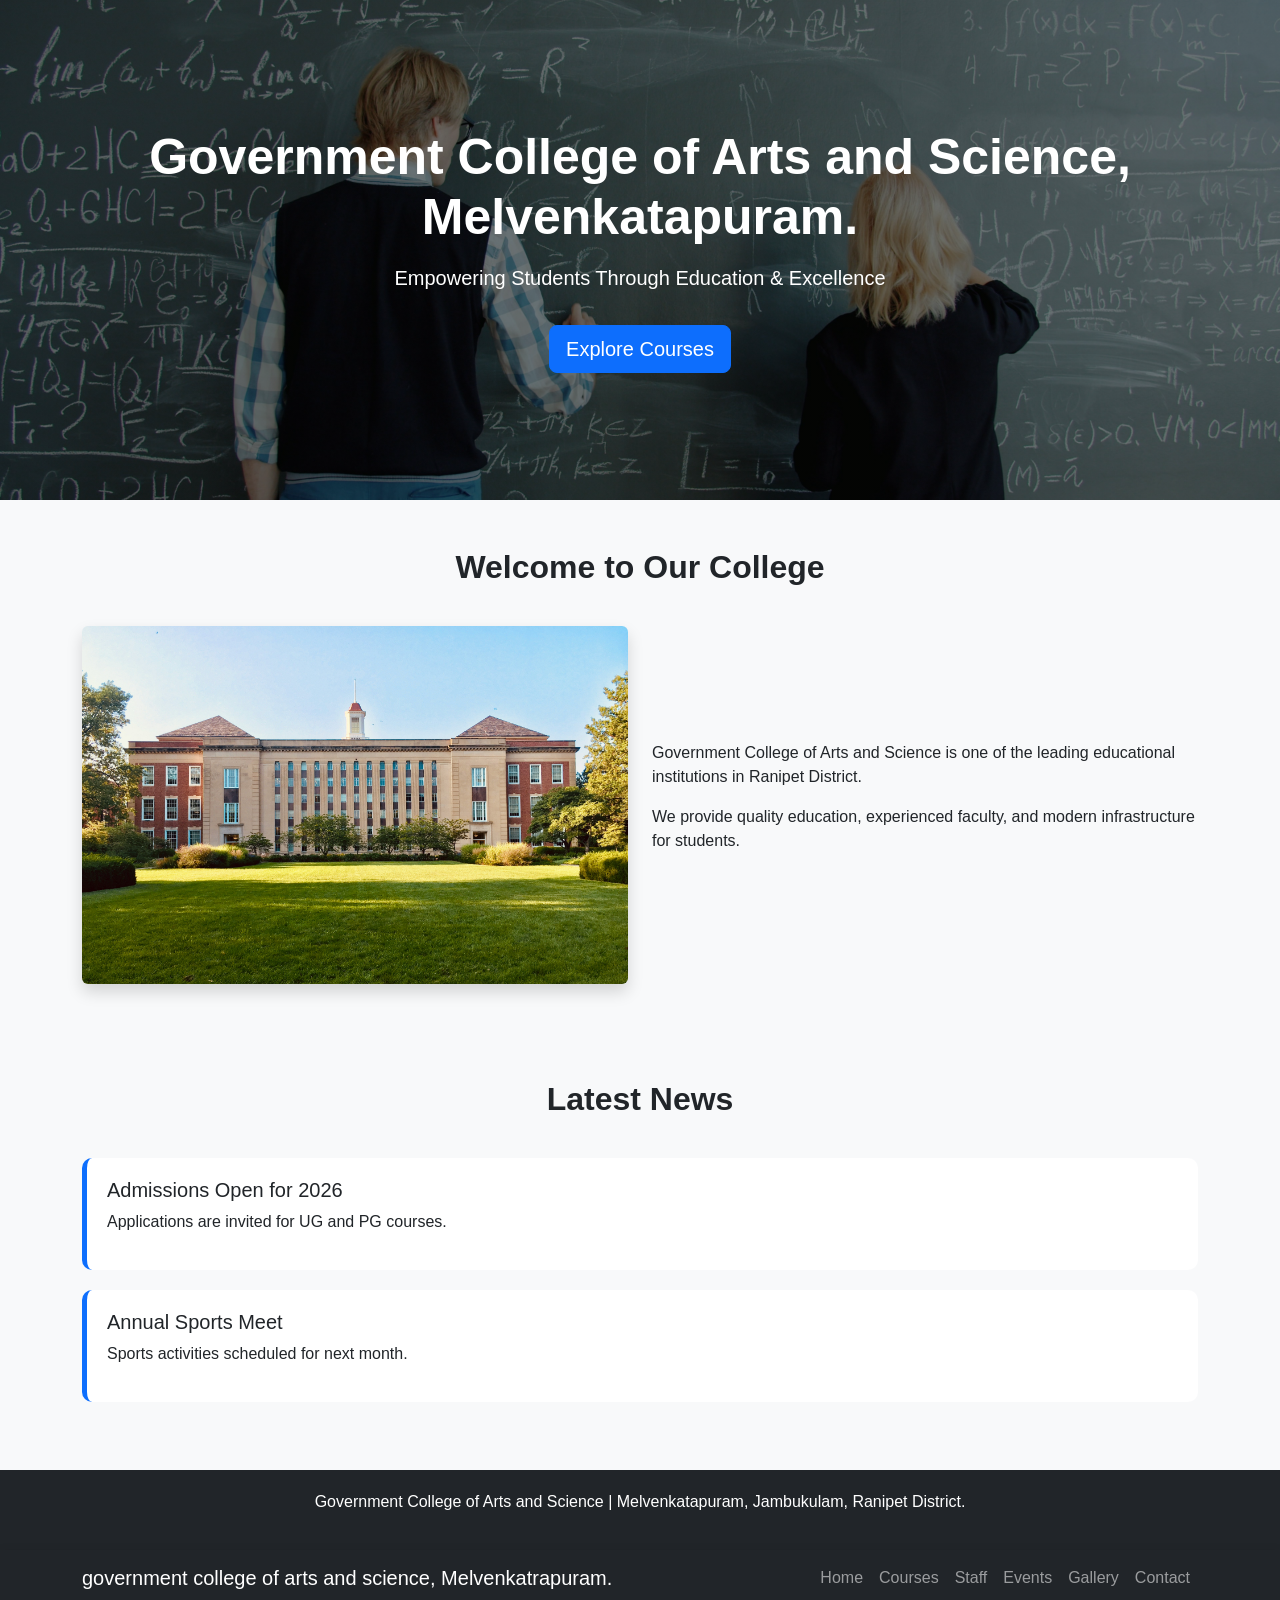
<file: index.html>
<!DOCTYPE html>
<html lang="en">

<head>
    <meta charset="UTF-8">
    <meta name="viewport" content="width=device-width, initial-scale=1.0">

    <title>Government College of Arts and Science</title>

    <link href="https://cdn.jsdelivr.net/npm/bootstrap@5.3.2/dist/css/bootstrap.min.css" rel="stylesheet">

    <link rel="stylesheet" href="css/style.css">
</head>
<section class="hero">

    <div class="hero-content">

        <h1 class="display-3 fw-bold">
            Government College of Arts and Science, Melvenkatapuram.
        </h1>

        <p class="lead mt-3">
            Empowering Students Through Education & Excellence
        </p>

        <a href="courses.html" class="btn btn-primary btn-lg mt-3">
            Explore Courses
        </a>

    </div>

</section>
<body>
<section class="container py-5">

    <h2 class="section-title">
        Welcome to Our College
    </h2>

    <div class="row align-items-center">

        <div class="col-md-6">

            <img src="images/college-building.jpg"
                 class="img-fluid rounded shadow">

        </div>

        <div class="col-md-6">

            <p>
                Government College of Arts and Science is one of the leading educational institutions in Ranipet District.
            </p>

            <p>
                We provide quality education, experienced faculty, and modern infrastructure for students.
            </p>

        </div>

    </div>

</section>

<section class="bg-light py-5">

    <div class="container">

        <h2 class="section-title">
            Latest News
        </h2>

        <div class="news-box">

            <h5>
                Admissions Open for 2026
            </h5>

            <p>
                Applications are invited for UG and PG courses.
            </p>

        </div>

        <div class="news-box">

            <h5>
                Annual Sports Meet
            </h5>

            <p>
                Sports activities scheduled for next month.
            </p>

        </div>

    </div>

</section>

<footer>

    <p>
        Government College of Arts and Science |
        Melvenkatapuram, Jambukulam, Ranipet District.
    </p>

</footer>

<script src="https://cdn.jsdelivr.net/npm/bootstrap@5.3.2/dist/js/bootstrap.bundle.min.js"></script>

</body>
</html>
<nav class="navbar navbar-expand-lg navbar-dark bg-dark sticky-top">
    <div class="container">

        <a class="navbar-brand" href="#">
            government college of arts and science, Melvenkatrapuram.
        </a>

        <button class="navbar-toggler" type="button" data-bs-toggle="collapse" data-bs-target="#navbarNav">
            <span class="navbar-toggler-icon"></span>
        </button>

        <div class="collapse navbar-collapse" id="navbarNav">
            <ul class="navbar-nav ms-auto">

                <li class="nav-item">
                    <a class="nav-link" href="index.html">Home</a>
                </li>

                <li class="nav-item">
                    <a class="nav-link" href="courses.html">Courses</a>
                </li>

                <li class="nav-item">
                    <a class="nav-link" href="staff.html">Staff</a>
                </li>

                <li class="nav-item">
                    <a class="nav-link" href="events.html">Events</a>
                </li>

                <li class="nav-item">
                    <a class="nav-link" href="gallery.html">Gallery</a>
                </li>

                <li class="nav-item">
                    <a class="nav-link" href="contact.html">Contact</a>
                </li>

            </ul>
        </div>

    </div>
</nav>
</file>
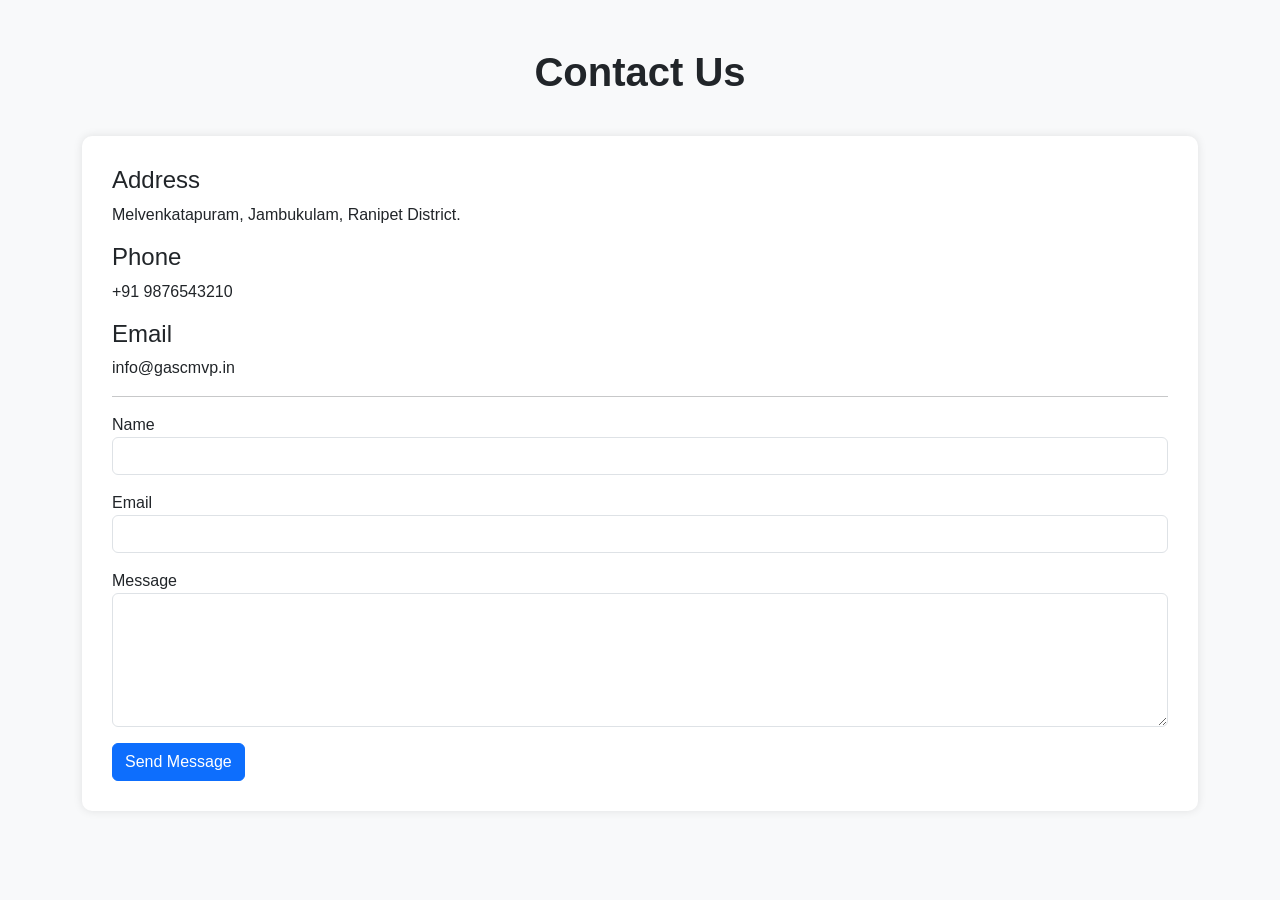
<file: contact.html>
<!DOCTYPE html>
<html lang="en">
<head>
    <meta charset="UTF-8">
    <meta name="viewport" content="width=device-width, initial-scale=1.0">
    <title>Contact</title>

    <link href="https://cdn.jsdelivr.net/npm/bootstrap@5.3.2/dist/css/bootstrap.min.css" rel="stylesheet">
    <link rel="stylesheet" href="css/style.css">
</head>
<body>

<div class="container py-5">
    <h1 class="section-title">Contact Us</h1>

    <div class="contact-box">

        <h4>Address</h4>
        <p>Melvenkatapuram, Jambukulam, Ranipet District.</p>

        <h4>Phone</h4>
        <p>+91 9876543210</p>

        <h4>Email</h4>
        <p>info@gascmvp.in</p>

        <hr>

        <form>
            <div class="mb-3">
                <label>Name</label>
                <input type="text" class="form-control">
            </div>

            <div class="mb-3">
                <label>Email</label>
                <input type="email" class="form-control">
            </div>

            <div class="mb-3">
                <label>Message</label>
                <textarea class="form-control" rows="5"></textarea>
            </div>

            <button class="btn btn-primary">Send Message</button>
        </form>

    </div>
</div>

</body>
</html>
</file>
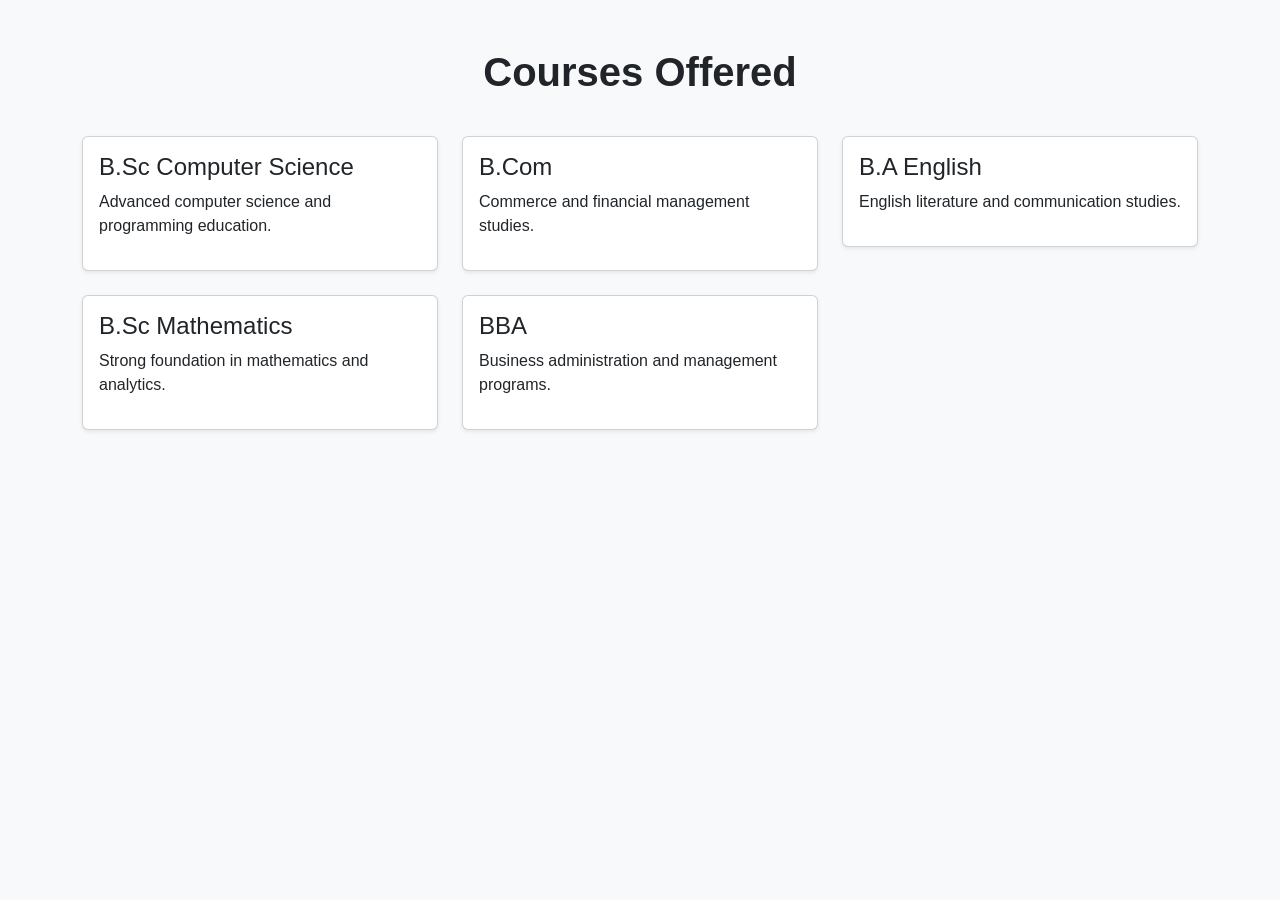
<file: courses.html>
<!DOCTYPE html>
<html lang="en">
<head>
    <meta charset="UTF-8">
    <meta name="viewport" content="width=device-width, initial-scale=1.0">
    <title>Courses</title>

    <link href="https://cdn.jsdelivr.net/npm/bootstrap@5.3.2/dist/css/bootstrap.min.css" rel="stylesheet">
    <link rel="stylesheet" href="css/style.css">
</head>
<body>

<div class="container py-5">
    <h1 class="section-title">Courses Offered</h1>

    <div class="row g-4">

        <div class="col-md-4">
            <div class="card p-3 shadow-sm">
                <h4>B.Sc Computer Science</h4>
                <p>Advanced computer science and programming education.</p>
            </div>
        </div>

        <div class="col-md-4">
            <div class="card p-3 shadow-sm">
                <h4>B.Com</h4>
                <p>Commerce and financial management studies.</p>
            </div>
        </div>

        <div class="col-md-4">
            <div class="card p-3 shadow-sm">
                <h4>B.A English</h4>
                <p>English literature and communication studies.</p>
            </div>
        </div>

        <div class="col-md-4">
            <div class="card p-3 shadow-sm">
                <h4>B.Sc Mathematics</h4>
                <p>Strong foundation in mathematics and analytics.</p>
            </div>
        </div>

        <div class="col-md-4">
            <div class="card p-3 shadow-sm">
                <h4>BBA</h4>
                <p>Business administration and management programs.</p>
            </div>
        </div>

    </div>
</div>

</body>
</html>
</file>
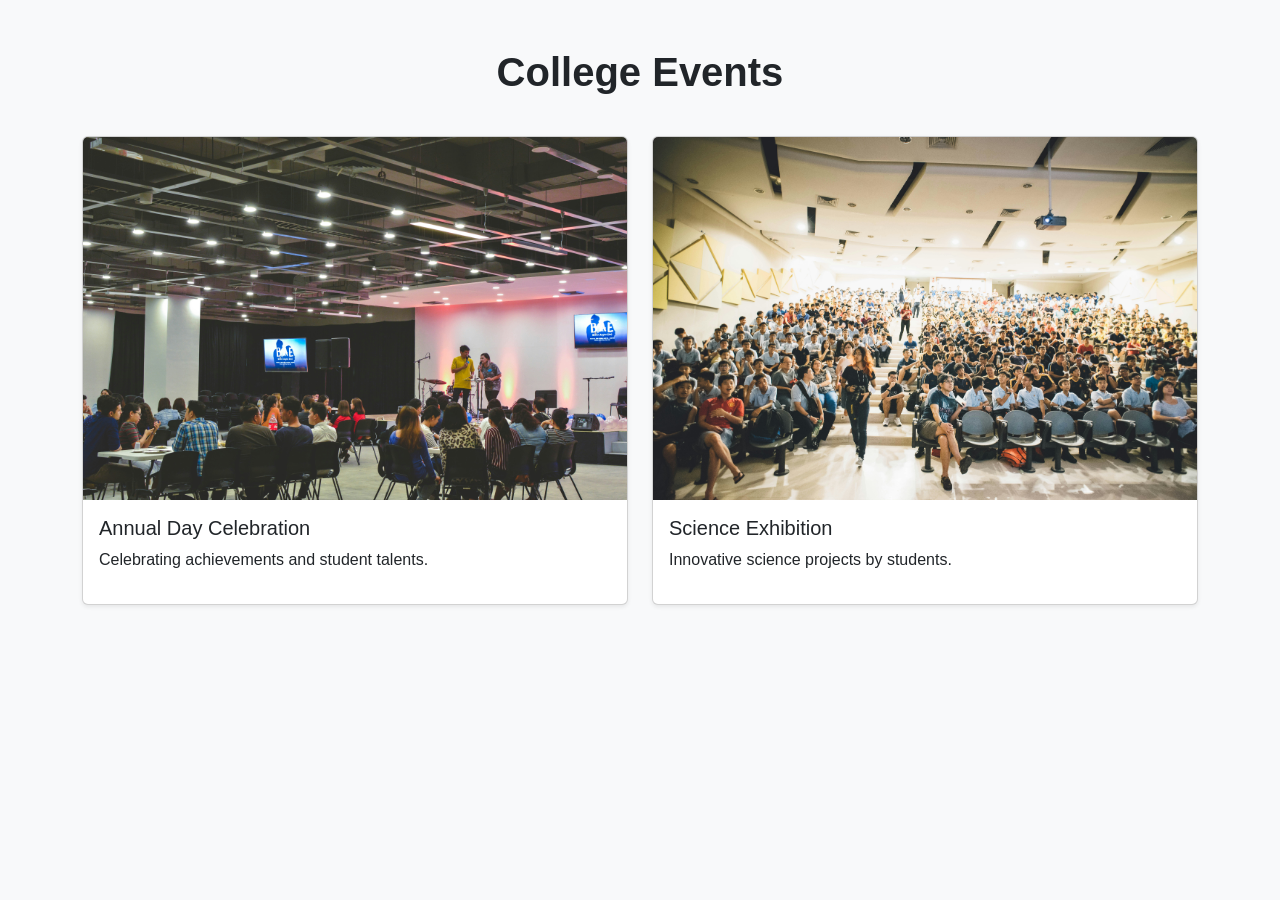
<file: events.html>
<!DOCTYPE html>
<html lang="en">
<head>
    <meta charset="UTF-8">
    <meta name="viewport" content="width=device-width, initial-scale=1.0">
    <title>Events</title>

    <link href="https://cdn.jsdelivr.net/npm/bootstrap@5.3.2/dist/css/bootstrap.min.css" rel="stylesheet">
    <link rel="stylesheet" href="css/style.css">
</head>
<body>

<div class="container py-5">
    <h1 class="section-title">College Events</h1>

    <div class="row g-4">

        <div class="col-md-6">
            <div class="card shadow-sm">
                <img src="images/event1.jpg" class="card-img-top">

                <div class="card-body">
                    <h5>Annual Day Celebration</h5>
                    <p>Celebrating achievements and student talents.</p>
                </div>
            </div>
        </div>

        <div class="col-md-6">
            <div class="card shadow-sm">
                <img src="images/event2.jpg" class="card-img-top">

                <div class="card-body">
                    <h5>Science Exhibition</h5>
                    <p>Innovative science projects by students.</p>
                </div>
            </div>
        </div>

    </div>
</div>

</body>
</html>
</file>
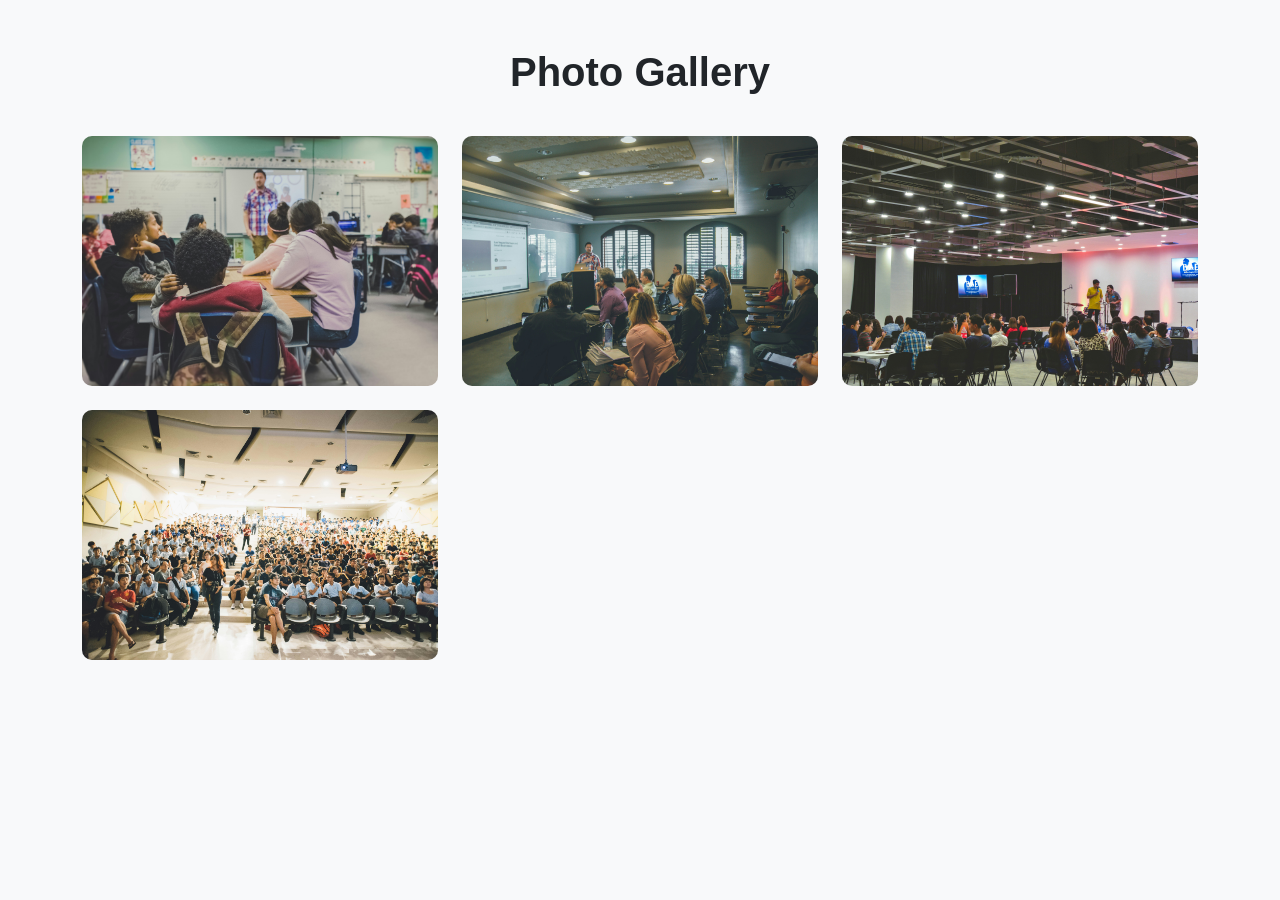
<file: gallery.html>
<!DOCTYPE html>
<html lang="en">
<head>
    <meta charset="UTF-8">
    <meta name="viewport" content="width=device-width, initial-scale=1.0">
    <title>Gallery</title>

    <link href="https://cdn.jsdelivr.net/npm/bootstrap@5.3.2/dist/css/bootstrap.min.css" rel="stylesheet">
    <link rel="stylesheet" href="css/style.css">
</head>
<body>

<div class="container py-5 gallery">
    <h1 class="section-title">Photo Gallery</h1>

    <div class="row g-4">

        <div class="col-md-4">
            <img src="images/gallery1.jpg">
        </div>

        <div class="col-md-4">
            <img src="images/gallery2.jpg">
        </div>

        <div class="col-md-4">
            <img src="images/event1.jpg">
        </div>

        <div class="col-md-4">
            <img src="images/event2.jpg">
        </div>

    </div>
</div>

</body>
</html>
</file>
<file: css/style.css>
body {
    font-family: Arial, sans-serif;
    margin: 0;
    padding: 0;
    background: #f8f9fa;
}

.navbar {
    box-shadow: 0 2px 10px rgba(0,0,0,0.1);
}

.hero {
    background-image: linear-gradient(
        rgba(0,0,0,0.5),
        rgba(0,0,0,0.5)
    ),
    url('../images/banner.jpg');

    background-size: cover;
    background-position: center;
    background-repeat: no-repeat;

    height: 500px;

    display: flex;
    align-items: center;
    justify-content: center;

    text-align: center;
    color: white;
}

.hero h1 {
    font-size: 50px;
    font-weight: bold;
}

.section-title {
    text-align: center;
    margin-bottom: 40px;
    font-weight: bold;
}

.card {
    transition: 0.3s;
}

.card:hover {
    transform: translateY(-5px);
}

.gallery img {
    width: 100%;
    height: 250px;
    object-fit: cover;
    border-radius: 10px;
}
footer {
    background: #212529;
    color: white;
    padding: 20px;
    text-align: center;
}

.news-box {
    background: white;
    padding: 20px;
    border-left: 5px solid #0d6efd;
    margin-bottom: 20px;
    border-radius: 10px;
}

.contact-box {
    background: white;
    padding: 30px;
    border-radius: 10px;
    box-shadow: 0 0 10px rgba(0,0,0,0.1);
}

.staff-card img {
    height: 300px;
    object-fit: cover;
}
</file>
